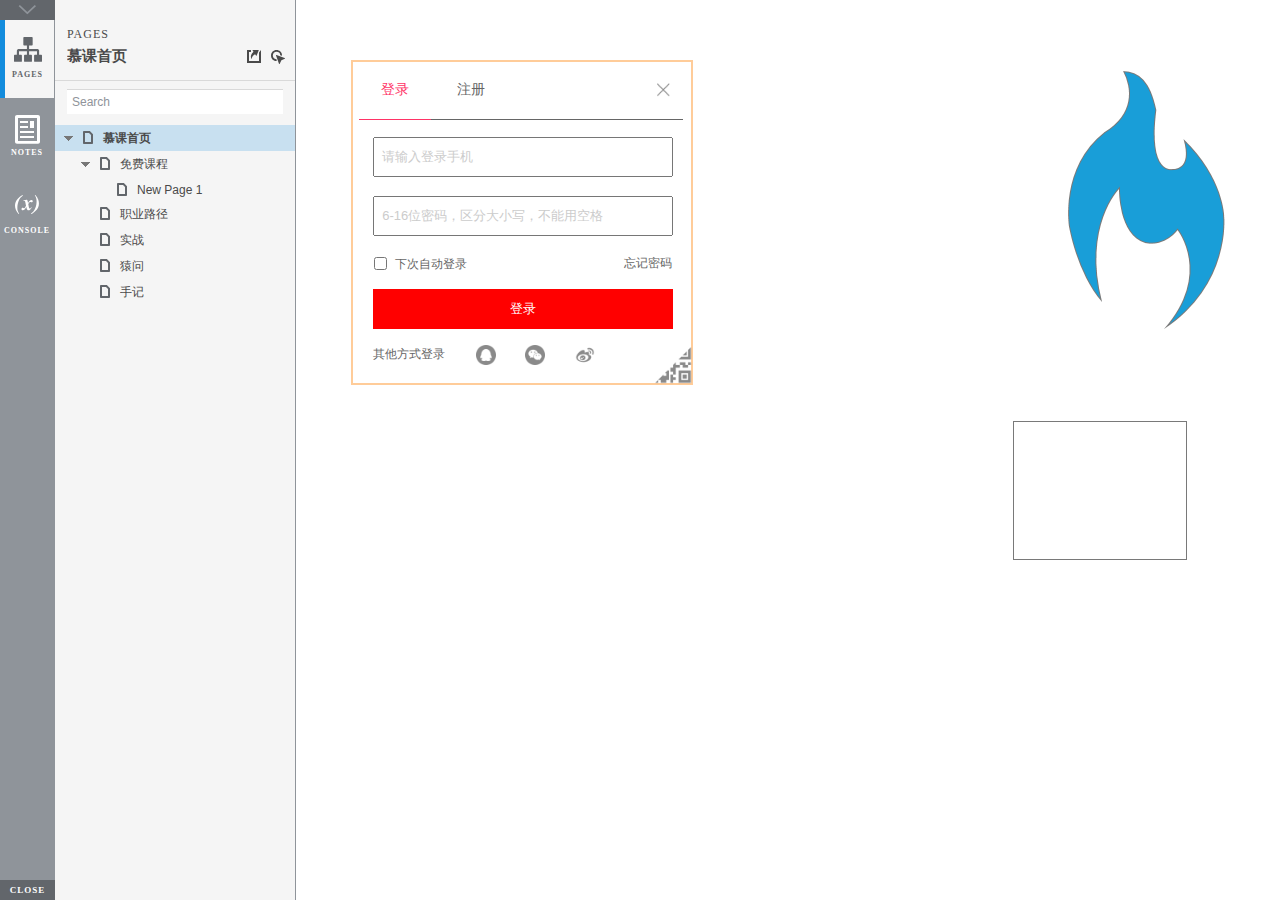
<file: 产品/发布/测试/测试1/index.html>
<!DOCTYPE html>
<html xmlns="http://www.w3.org/1999/xhtml" xml:lang="en" lang="en">
<head>
    <title>Untitled Document</title>
    <meta http-equiv="X-UA-Compatible" content="IE=edge"/>
    <meta http-equiv="content-type" content="text/html; charset=utf-8" />
    <meta name="viewport" content="width=device-width, initial-scale=1.0" />
    <meta name="apple-mobile-web-app-capable" content="yes" />
    <link type="text/css" href="resources/css/reset.css" rel="Stylesheet" />
    <link type="text/css" href="resources/css/default.css" rel="Stylesheet" />
    <!--<link href='https://fonts.googleapis.com/css?family=Nunito:300' rel='stylesheet' type='text/css'>-->

    <script type="text/javascript">
        if (location.href.toString().indexOf('file://localhost/') == 0) {
            location.href = location.href.toString().replace('file://localhost/', 'file:///');
        }
    </script>

    <!-- 8.0.0.3366 -->
<script src="resources/scripts/jquery-1.7.1.min.js"></script>
<script src="resources/scripts/startPre.js"></script>
<script src="data/document.js"></script>

    <style type="text/css">

#outerContainer {
	width:1000px;
	height:1500px;
}

.vsplitbar {
    width: 3px;
    /*background: #B9B9B9;*/
    border-right: 1px solid #8f949a;
}

.vsplitbar:hover, .vsplitbar.active {
    background: #8f949a;
}

#rightPanel {
    background-color: White;
}

/*#leftPanel {
    min-width: 120px;
}*/

.splitterMask {
   position:absolute;
   top: 0;
   left: 0;
   width: 100%;
   height: 100%;
   overflow: hidden;
   background-image: url(resources/images/transparent.gif);
   z-index: 20000;
}

    </style>
    <script type="text/javascript" language="JavaScript"><!--
        var SITEMAP_COLLAPSE_VAR_NAME = 'c';
        var PLUGIN_VAR_NAME = 'g';
        var FOOTNOTES_VAR_NAME = 'fn';
        var ADAPTIVE_VIEW_VAR_NAME = 'view';
        var lastLeftPanelWidth = 295;
        var toolBarOnly = true;

        // isolate scope
        (function() {
            setUpController();
            
            var configuration = $axure.document.configuration;
            var _settings = {};
            _settings.projectId = configuration.prototypeId;
            _settings.isAxshare = configuration.isAxshare;
            _settings.loadFeedbackPlugin = configuration.loadFeedbackPlugin;
            var cHash = getHashStringVar(SITEMAP_COLLAPSE_VAR_NAME);
            _settings.startCollapsed = cHash == "1";
            if(cHash == "2") closePlayer();
            var gHash = getHashStringVar(PLUGIN_VAR_NAME);
            if(gHash == "") gHash = 1;
            _settings.startPluginGid = gHash;

            $axure.player.settings = _settings;

            $(window).bind('load', function() {
                if(CHROME_5_LOCAL && !$('body').attr('pluginDetected')) {
                    window.location = 'resources/chrome/chrome.html';
                }
            });

            $(document).ready(function() {
                $axure.page.bind('load.start', mainFrame_onload);
                $axure.messageCenter.addMessageListener(messageCenter_message);

                $(document).on('pluginShown', function (event, data) {
                    setVarInCurrentUrlHash('g', data ? data : '');
                });

                $(document).on('pluginCreated', function(event, data) {
                    if($axure.player.settings.startPluginGid == data) {
                        $axure.player.showPlugin(data);
                    }
                });

                if($axure.player.settings.loadFeedbackPlugin) {
                    if($axure.player.settings.isAxshare) {
                        $axure.utils.loadJS('/Scripts/plugins/feedback/feedback8.js');
                    } else {
                        $axure.utils.loadJS('http://share.axure.com/Scripts/plugins/feedback/feedback8.js');
                    }
                }

                if(navigator.userAgent.indexOf("MSIE") >= 0) $('#outerContainer').width('100%');
                initialize();
                if($axure.player.settings.startCollapsed) $('#outerContainer').splitter({ sizeLeft: 0 });
                else $('#outerContainer').splitter({ sizeLeft: lastLeftPanelWidth });
                $('#leftPanel').width(lastLeftPanelWidth);
                
                $(window).resize(function() { resizeContent(); });

                $('#maximizePanelContainer').hide();

                initializeLogo();

                $(window).resize();
                resizeContent();
                
                $axure.player.collapseToBar();

                if($axure.player.settings.startCollapsed) {
                    collapse();
                    $('#leftPanel').width(0);
                }

                if(MOBILE_DEVICE) {
                    $('#interfaceControlFrameMinimizeContainer').height('45px');
                    $('#interfaceControlFrameMinimizeContainer a').height('45px');
                    $('#interfaceControlFrameHeaderContainer').css('margin-top','45px');
                    $('#interfaceControlFrameCloseContainer a').css('padding','10px 0px');
                    $('#maximizePanelContainer').height('45px');//.css('top','inherit').css('bottom','0px');

                    $('body').removeClass('hashover');

                    if(IOS) {
                        $('#rightPanel').css('overflow', 'auto').css('-webkit-overflow-scrolling', 'touch').css('-ms-overflow-x', 'hidden');

                        window.addEventListener("orientationchange", function() {
                            var viewport = document.querySelector("meta[name=viewport]");
                            //so iOS doesn't zoom when switching back to portrait
                            viewport.setAttribute('content', 'width=device-width, initial-scale=1.0, maximum-scale=1.0');
                            viewport.setAttribute('content', 'width=device-width, initial-scale=1.0');
                            resizeContent();
                        }, false);

                        $axure.page.bind('load.start', function() {
                            resizeContent();
                        });
                    }
                }

            });

            function initialize() {
                var legacyQString = getQueryString("Page");
                if (legacyQString.length > 0) {
                    location.href = location.href.substring(0, location.href.indexOf("?")) + "#p=" + legacyQString;
                    return;
                }

                var mainFrame = document.getElementById("mainFrame");
                //if it's local file on safari, test if we can access mainframe after its loaded
                if(SAFARI && document.location.href.indexOf('file://') >= 0) {
                    $(mainFrame).load(function () {
                        var canAccess;
                        try {
                            var mainFrameWindow = mainFrame.contentWindow || mainFrame.contentDocument;
                            mainFrameWindow['safari_file_CORS'] = 'Y';
                            canAccess = mainFrameWindow['safari_file_CORS'] === 'Y';
                        } catch(err) {
                            canAccess = false;
                        }

                        if(!canAccess) window.location = 'resources/chrome/safari.html';
                    });
                }

                mainFrame.contentWindow.location.href = getInitialUrl();
            }

            function initializeLogo() {
                if($axure.document.configuration.logoImagePath) {
                    var image = new Image();
                    image.onload = function() {
                        $('#logoImage').css('max-width', this.width + 'px');
                        $axure.player.resizeContent();
                    };
                    image.src = $axure.document.configuration.logoImagePath;
                
                    $('#interfaceControlFrameLogoImageContainer').html('<img id="logoImage" src="" />');
                    $('#logoImage').attr('src', $axure.document.configuration.logoImagePath).load(function() { resizeContent(); });
                } else $('#interfaceControlFrameLogoImageContainer').hide();

                if ($axure.document.configuration.logoImageCaption) {
                    $('#interfaceControlFrameLogoCaptionContainer').html($axure.document.configuration.logoImageCaption);
                } else $('#interfaceControlFrameLogoCaptionContainer').hide();

                if(!$('#interfaceControlFrameLogoImageContainer').is(':visible') && !$('#interfaceControlFrameLogoCaptionContainer').is(':visible')) {
                    $('#interfaceControlFrameLogoContainer').hide();
                }
            }

            var resizeContent = $axure.player.resizeContent = function() {
                var newHeight = $(window).height();
                var newWidth = $(window).width();

                var controlContainerHeight = newHeight;// - 30;
                if($('#interfaceControlFrameLogoContainer').is(':visible')) controlContainerHeight -= $('#interfaceControlFrameLogoContainer').outerHeight();// + 16;

                $('#outerContainer').height(newHeight).width(newWidth);
                $('.vsplitbar').height(newHeight);
                $('#leftPanel').height(newHeight);
                $('#interfaceControlFrame').height(newHeight);
                $('#interfaceControlFrameContainer').height(newHeight);
                $('#interfaceControlFrameHostContainer').height(controlContainerHeight);

                $('#rightPanel').height(newHeight);
                $('#mainFrame').height(newHeight);

                if($('#leftPanel').is(':visible')) $('#rightPanel').width($(window).width() - $('#leftPanel').width() - 1);// $('.vsplitbar').width());
                else $('#rightPanel').width($(window).width());

                $(document).trigger('ContainerHeightChange',[controlContainerHeight]);

                if(MOBILE_DEVICE) {
                    if(!(getHashStringVar(ADAPTIVE_VIEW_VAR_NAME).length > 0)) $axure.messageCenter.postMessage('setAdaptiveViewForSize', {'width':newWidth, 'height':$('#rightPanel').height()});
                }
            }

            var collapseToBar = $axure.player.collapseToBar = function() {
                lastLeftPanelWidth = $('#leftPanel').width();
                $('#leftPanel').width('55px');
                $('.vsplitbar').hide();
                $('#rightPanel').width($(window).width() - $('#leftPanel').width());
                $(window).resize();
                $('#outerContainer').trigger('resize');
                toolBarOnly = true;
            }

            var expandFromBar = $axure.player.expandFromBar = function() {
                if($('.vsplitbar').is(':visible')) return;

                $('#leftPanel').width(lastLeftPanelWidth);
                $('.vsplitbar').show();
                $('#rightPanel').width($(window).width() - $('#leftPanel').width() - 1);// $('.vsplitbar').width());
                $(window).resize();
                $('#outerContainer').trigger('resize');
                toolBarOnly = false;
            }

        })();

        function messageCenter_message(message, data) {
            if(message == 'expandFrame') expand();
            else if(message == 'getCollapseFrameOnLoad' && $axure.player.settings.startCollapsed && !MOBILE_DEVICE) $axure.messageCenter.postMessage('collapseFrameOnLoad');
        }

        
        function getInitialUrl() {
            var pageName = getHashStringVar("p");
            if(pageName.length > 0) return pageName + ".html";
            else {
                var url = getFirstPageUrl($axure.document.sitemap.rootNodes);
                return (url ? url : "about:blank");
            }
        }

        function getFirstPageUrl(nodes) {
            for (var i = 0; i < nodes.length; i++) {
                var node = nodes[i];
                if (node.url) return node.url;
                else {
                    var hasChildren = (node.children && node.children.length > 0);
                    if (hasChildren) {
                        var url = getFirstPageUrl(node.children);
                        if (url) return url;
                    }
                }
            }
            return null;
        }

        function closePlayer() {
            if($axure.page.location) window.location.href = $axure.page.location;
            else {
                var pageFile = getInitialUrl();
                var currentLocation = window.location.toString();
                window.location.href = currentLocation.substr(0, currentLocation.lastIndexOf("/") + 1) + pageFile;
            }
        }

        function replaceHash(newHash) {
            var currentLocWithoutHash = window.location.toString().split('#')[0];

            //We use replace so that every hash change doesn't get appended to the history stack.
            //We use replaceState in browsers that support it, else replace the location
            if(typeof window.history.replaceState != 'undefined') {
                try {
                    //Chrome 45 (Version 45.0.2454.85 m) started throwing an error here when generated locally (this only happens with sitemap open) which broke all interactions.
                    //try catch breaks the url adjusting nicely when the sitemap is open, but all interactions and forward and back buttons work.
                    //Uncaught SecurityError: Failed to execute 'replaceState' on 'History': A history state object with URL 'file:///C:/Users/Ian/Documents/Axure/HTML/Untitled/start.html#p=home' cannot be created in a document with origin 'null'.
                    window.history.replaceState(null, null, currentLocWithoutHash + newHash);
                } catch(ex) {}
            } else {
                window.location.replace(currentLocWithoutHash + newHash);
            }
        }

        function collapse() {
            setVarInCurrentUrlHash('c', 1);
            if(!toolBarOnly) lastLeftPanelWidth = $('#leftPanel').width();

            $('#maximizePanelContainer').show();
            $('#leftPanel').hide();
            $('.vsplitbar').hide();
            $('#rightPanel').width($(window).width());
            $(window).resize();
            $('#outerContainer').trigger('resize');

            $(document).trigger('sidebarCollapse');

            if(MOBILE_DEVICE) {
                $('#maximizePanelContainer').animate({
                    top:$('#rightPanel').height() - $('#maximizePanelContainer').height()
                }, 300, 'swing', function() {
                    $('#maximizePanelContainer').css('top', 'inherit').css('bottom', '0px');
                });
            }
        }

        function expand() {
            if(MOBILE_DEVICE) {
                $('#maximizePanelContainer').css('top', '0px').css('bottom', 'inherit');
            }

            deleteVarFromCurrentUrlHash('c');
            $('#maximizePanelContainer').hide();
            $('#leftPanel').width(lastLeftPanelWidth);
            $('#leftPanel').show();
            if(!toolBarOnly) {
                $('.vsplitbar').show();
                $('#rightPanel').width($(window).width() - $('#leftPanel').width() - 1);
            } else {
                $axure.player.collapseToBar();
            }
            $(window).resize();
            $('#outerContainer').trigger('resize');

            $(document).trigger('sidebarExpanded');
        }


        function mainFrame_onload() {
            if($axure.page.pageName) document.title = $axure.page.pageName;
        }

        function getQueryString(query) {
            var qstring = self.location.href.split("?");
            if(qstring.length < 2) return "";
            return GetParameter(qstring, query);
        }
        
        function GetParameter(qstring, query) {
            var prms = qstring[1].split("&");
            var frmelements = new Array();
            var currprmeter, querystr = "";

            for(var i = 0; i < prms.length; i++) {
                currprmeter = prms[i].split("=");
                frmelements[i] = new Array();
                frmelements[i][0] = currprmeter[0];
                frmelements[i][1] = currprmeter[1];
            }

            for(j = 0; j < frmelements.length; j++) {
                if(frmelements[j][0].toLowerCase() == query.toLowerCase()) {
                    querystr = frmelements[j][1];
                    break;
                }
            }
            return querystr;
        }
        
        function getHashStringVar(query) {
            var qstring = self.location.href.split("#");
            if(qstring.length < 2) return "";
            return GetParameter(qstring, query);
        }

        function setHashStringVar(currentHash, varName, varVal) {
            var varWithEqual = varName + '=';
            var poundVarWithEqual = varVal === '' ? '' :  '#' + varName + '=' + varVal;
            var ampVarWithEqual = varVal === '' ? '' :  '&' + varName + '=' + varVal;
            var hashToSet = '';

            var pageIndex = currentHash.indexOf('#' + varWithEqual);
            if(pageIndex == -1) pageIndex = currentHash.indexOf('&' + varWithEqual);
            if(pageIndex != -1) {
                var newHash = currentHash.substring(0, pageIndex);

                newHash = newHash == '' ? poundVarWithEqual : newHash + ampVarWithEqual;

                var ampIndex = currentHash.indexOf('&', pageIndex + 1);
                if(ampIndex != -1) {
                    newHash = newHash == '' ? '#' + currentHash.substring(ampIndex + 1) : newHash + currentHash.substring(ampIndex);
                }
                hashToSet = newHash;
            } else if(currentHash.indexOf('#') != -1) {
                hashToSet = currentHash + ampVarWithEqual;
            } else {
                hashToSet = poundVarWithEqual;
            }

            if(hashToSet != '' || varVal == '') {
                return hashToSet;
            }

            return null;
        }

        function setVarInCurrentUrlHash(varName, varVal) {
            var newHash = setHashStringVar(window.location.hash, varName, varVal);

            if(newHash != null) {
                replaceHash(newHash);
            }
        }

        function deleteHashStringVar(currentHash, varName) {
            var varWithEqual = varName + '=';

            var pageIndex = currentHash.indexOf('#' + varWithEqual);
            if(pageIndex == -1) pageIndex = currentHash.indexOf('&' + varWithEqual);
            if(pageIndex != -1) {
                var newHash = currentHash.substring(0, pageIndex);

                var ampIndex = currentHash.indexOf('&', pageIndex + 1);

                //IF begin of string....if none blank, ELSE # instead of & and rest
                //IF in string....prefix + if none blank, ELSE &-rest
                if(newHash == '') { //beginning of string
                    newHash = ampIndex != -1 ? '#' + currentHash.substring(ampIndex + 1) : '';
                } else { //somewhere in the middle
                    newHash = newHash + (ampIndex != -1 ? currentHash.substring(ampIndex) : '');
                }

                return newHash;
            }

            return null;
        }

        function deleteVarFromCurrentUrlHash(varName) {
            var newHash = deleteHashStringVar(window.location.hash, varName);

            if(newHash != null) {
                replaceHash(newHash);
            }
        }
    --></script>
    
    <link type="text/css" rel="Stylesheet" href="plugins/sitemap/styles/sitemap.css" />
    <link type="text/css" rel="Stylesheet" href="plugins/page_notes/styles/page_notes.css" />
    <link type="text/css" rel="Stylesheet" href="plugins/debug/styles/debug.css" />
    <script src="resources/scripts/startPost.js"></script>


    <!--<link type="text/css" rel="Stylesheet" href="plugins/recordplay/styles/recordplay.css" />
    <script type="text/javascript" src="plugins/recordplay/recordplay.js"></script>-->
    

</head>
<body scroll="no" class="hashover">
    <div id="outerContainer">

        <div id="leftPanel">
            <div id="interfaceControlFrame">
                <div id="interfaceControlFrameMinimizeContainer">
                    <a title="Collapse" id="interfaceControlFrameMinimizeButton" onclick="collapse();">&nbsp;</a>
                </div>
                <div id="interfaceControlFrameHeaderContainer">
                    <ul id="interfaceControlFrameHeader"></ul>
                </div>
                <div id="interfaceControlFrameContainer">
                    <div id="interfaceControlFrameLogoContainer">
                        <div id="interfaceControlFrameLogoImageContainer"></div>
                        <div id="interfaceControlFrameLogoCaptionContainer"></div>
                    </div>
                    <div id="interfaceControlFrameHostContainer">
                    </div>
                </div>
                <div id="interfaceControlFrameCloseContainer">
                    <a title="Close" id="interfaceControlFrameCloseButton" onclick="closePlayer();">CLOSE</a>
                </div>
            </div>
        </div>
        <div id="rightPanel">
            <iframe id="mainFrame" name="mainFrame" width="100%" height="100%" src="" frameborder="0" style="display: block;" webkitallowfullscreen mozallowfullscreen allowfullscreen></iframe>
        </div>

    </div>

    <div id="maximizePanelContainer">
        <iframe id="expandFrame" src="resources/expand.html" width="100%" height="100%" scrolling="no" allowtransparency="true" frameborder="0"></iframe>
    </div>

</body>
</html>
</file>
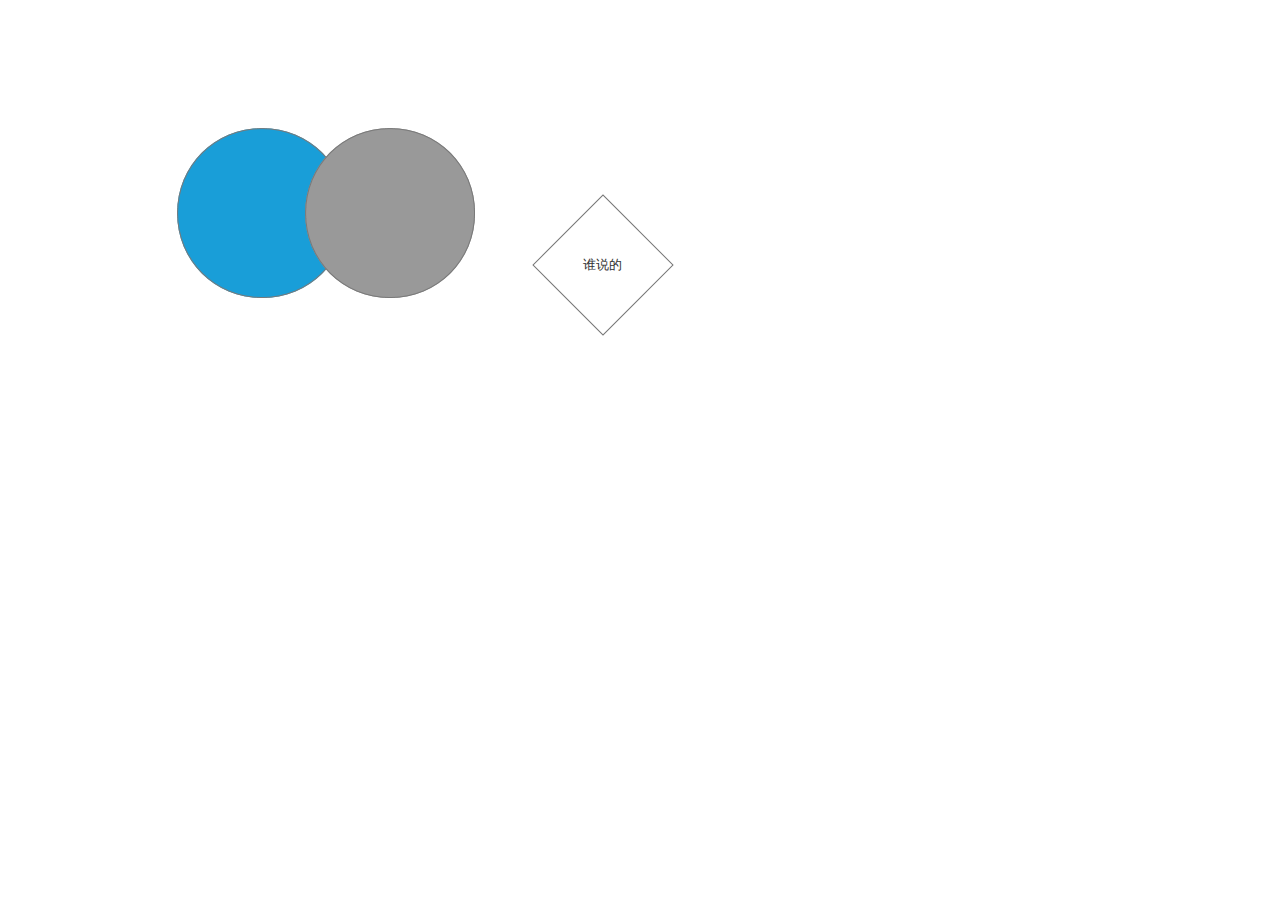
<file: 产品/发布/测试/测试1/免费课程.html>
﻿<!DOCTYPE html>
<html>
  <head>
    <title>免费课程</title>
    <meta http-equiv="X-UA-Compatible" content="IE=edge"/>
    <meta http-equiv="content-type" content="text/html; charset=utf-8"/>
    <meta name="apple-mobile-web-app-capable" content="yes"/>
    <link href="resources/css/jquery-ui-themes.css" type="text/css" rel="stylesheet"/>
    <link href="resources/css/axure_rp_page.css" type="text/css" rel="stylesheet"/>
    <link href="data/styles.css" type="text/css" rel="stylesheet"/>
    <link href="files/免费课程/styles.css" type="text/css" rel="stylesheet"/>
    <script src="resources/scripts/jquery-1.7.1.min.js"></script>
    <script src="resources/scripts/jquery-ui-1.8.10.custom.min.js"></script>
    <script src="resources/scripts/prototypePre.js"></script>
    <script src="data/document.js"></script>
    <script src="resources/scripts/prototypePost.js"></script>
    <script src="files/免费课程/data.js"></script>
    <script type="text/javascript">
      $axure.utils.getTransparentGifPath = function() { return 'resources/images/transparent.gif'; };
      $axure.utils.getOtherPath = function() { return 'resources/Other.html'; };
      $axure.utils.getReloadPath = function() { return 'resources/reload.html'; };
    </script>
  </head>
  <body>
    <div id="base" class="">

      <!-- Unnamed (椭圆形) -->
      <div id="u18" class="ax_default ellipse">
        <img id="u18_img" class="img " src="images/免费课程/u18.png"/>
      </div>

      <!-- Unnamed (椭圆形) -->
      <div id="u19" class="ax_default ellipse">
        <img id="u19_img" class="img " src="images/免费课程/u19.png"/>
      </div>

      <!-- Unnamed (形状) -->
      <div id="u20" class="ax_default box_1">
        <img id="u20_img" class="img " src="images/免费课程/u20.png"/>
        <div id="u20_text" class="text ">
          <p><span>谁说的</span></p>
        </div>
      </div>
    </div>
  </body>
</html>
</file>
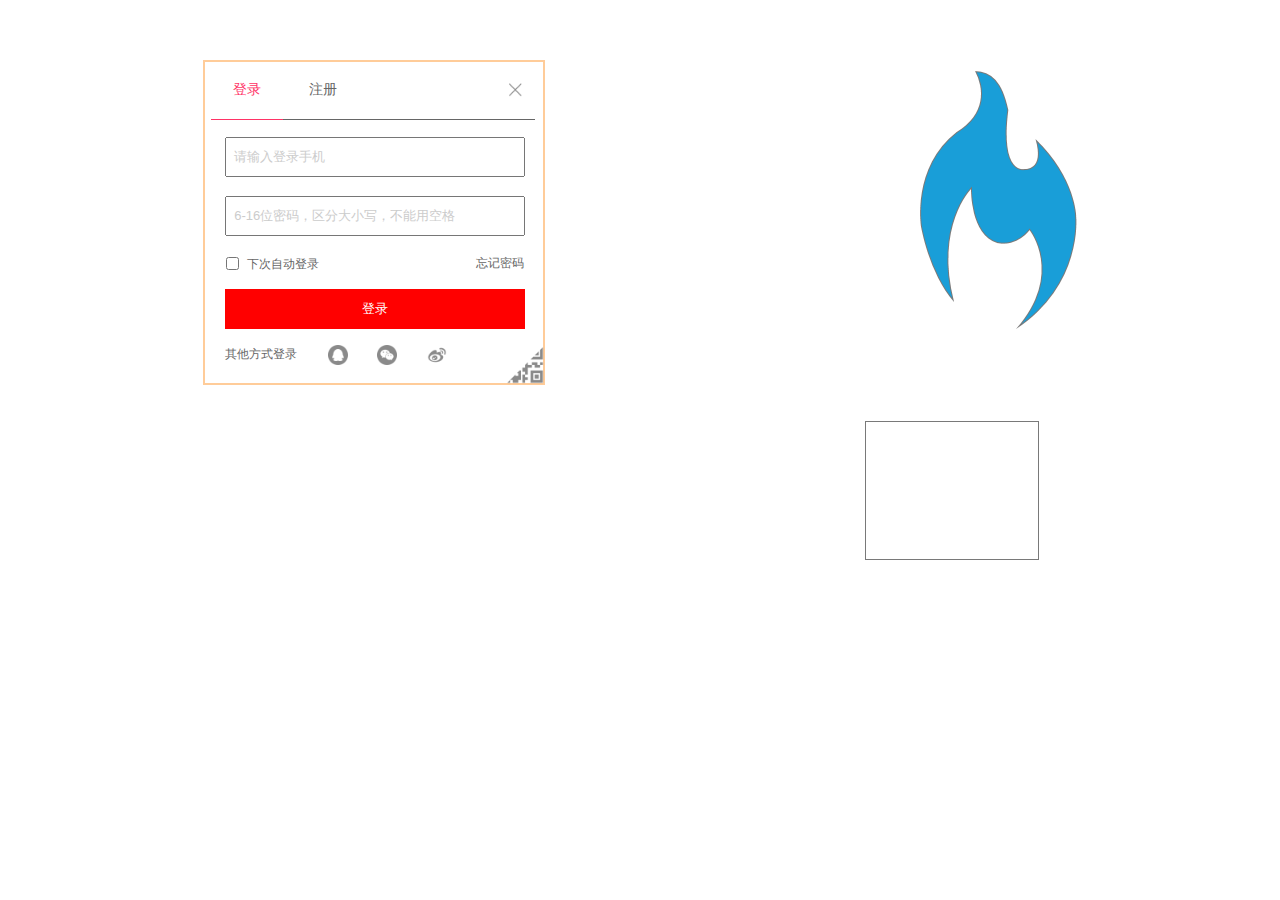
<file: 产品/发布/测试/测试1/慕课首页.html>
﻿<!DOCTYPE html>
<html>
  <head>
    <title>慕课首页</title>
    <meta http-equiv="X-UA-Compatible" content="IE=edge"/>
    <meta http-equiv="content-type" content="text/html; charset=utf-8"/>
    <meta name="apple-mobile-web-app-capable" content="yes"/>
    <link href="resources/css/jquery-ui-themes.css" type="text/css" rel="stylesheet"/>
    <link href="resources/css/axure_rp_page.css" type="text/css" rel="stylesheet"/>
    <link href="data/styles.css" type="text/css" rel="stylesheet"/>
    <link href="files/慕课首页/styles.css" type="text/css" rel="stylesheet"/>
    <script src="resources/scripts/jquery-1.7.1.min.js"></script>
    <script src="resources/scripts/jquery-ui-1.8.10.custom.min.js"></script>
    <script src="resources/scripts/prototypePre.js"></script>
    <script src="data/document.js"></script>
    <script src="resources/scripts/prototypePost.js"></script>
    <script src="files/慕课首页/data.js"></script>
    <script type="text/javascript">
      $axure.utils.getTransparentGifPath = function() { return 'resources/images/transparent.gif'; };
      $axure.utils.getOtherPath = function() { return 'resources/Other.html'; };
      $axure.utils.getReloadPath = function() { return 'resources/reload.html'; };
    </script>
  </head>
  <body>
    <div id="base" class="">

      <!-- Unnamed (矩形) -->
      <div id="u0" class="ax_default box_1">
        <div id="u0_div" class=""></div>
      </div>

      <!-- Unnamed (矩形) -->
      <div id="u1" class="ax_default label">
        <div id="u1_div" class=""></div>
        <div id="u1_text" class="text ">
          <p><span>登录</span></p>
        </div>
      </div>

      <!-- Unnamed (矩形) -->
      <div id="u2" class="ax_default label">
        <div id="u2_div" class=""></div>
        <div id="u2_text" class="text ">
          <p><span>注册</span></p>
        </div>
      </div>

      <!-- Unnamed (水平线) -->
      <div id="u3" class="ax_default line">
        <img id="u3_img" class="img " src="images/慕课首页/u3.png"/>
      </div>

      <!-- Unnamed (水平线) -->
      <div id="u4" class="ax_default line">
        <img id="u4_img" class="img " src="images/慕课首页/u4.png"/>
      </div>

      <!-- Unnamed (矩形) -->
      <div id="u5" class="ax_default primary_button">
        <div id="u5_div" class=""></div>
        <div id="u5_text" class="text ">
          <p><span>登录</span></p>
        </div>
      </div>

      <!-- Unnamed (矩形) -->
      <div id="u6" class="ax_default label">
        <div id="u6_div" class=""></div>
        <div id="u6_text" class="text ">
          <p><span>忘记密码</span></p>
        </div>
      </div>

      <!-- Unnamed (矩形) -->
      <div id="u7" class="ax_default label">
        <div id="u7_div" class=""></div>
        <div id="u7_text" class="text ">
          <p><span>其他方式登录</span></p>
        </div>
      </div>

      <!-- Unnamed (文本框) -->
      <div id="u8" class="ax_default text_field">
        <input id="u8_input" type="text" value=""/>
      </div>

      <!-- Unnamed (文本框) -->
      <div id="u9" class="ax_default text_field">
        <input id="u9_input" type="password" value=""/>
      </div>

      <!-- Unnamed (复选框) -->
      <div id="u10" class="ax_default checkbox">
        <label for="u10_input" style="position: absolute; left: 0px;">
          <div id="u10_text" class="text ">
            <p><span>&nbsp; 下次自动登录</span></p>
          </div>
        </label>
        <input id="u10_input" type="checkbox" value="checkbox"/>
      </div>

      <!-- Unnamed (图片) -->
      <div id="u11" class="ax_default _图片">
        <img id="u11_img" class="img " src="images/慕课首页/u11.png"/>
      </div>

      <!-- Unnamed (图片) -->
      <div id="u12" class="ax_default _图片">
        <img id="u12_img" class="img " src="images/慕课首页/u12.png"/>
      </div>

      <!-- Unnamed (图片) -->
      <div id="u13" class="ax_default _图片" title="微信登录">
        <img id="u13_img" class="img " src="images/慕课首页/u13.png"/>
      </div>

      <!-- Unnamed (图片) -->
      <div id="u14" class="ax_default _图片" title="QQ登录">
        <img id="u14_img" class="img " src="images/慕课首页/u14.png"/>
      </div>

      <!-- Unnamed (图片) -->
      <div id="u15" class="ax_default _图片" title="新浪登录">
        <img id="u15_img" class="img " src="images/慕课首页/u15.png"/>
      </div>

      <!-- Unnamed (矩形) -->
      <div id="u16" class="ax_default box_1">
        <div id="u16_div" class=""></div>
      </div>

      <!-- Unnamed (形状) -->
      <div id="u17" class="ax_default _形状">
        <img id="u17_img" class="img " src="images/慕课首页/u17.png"/>
      </div>
    </div>
  </body>
</html>
</file>
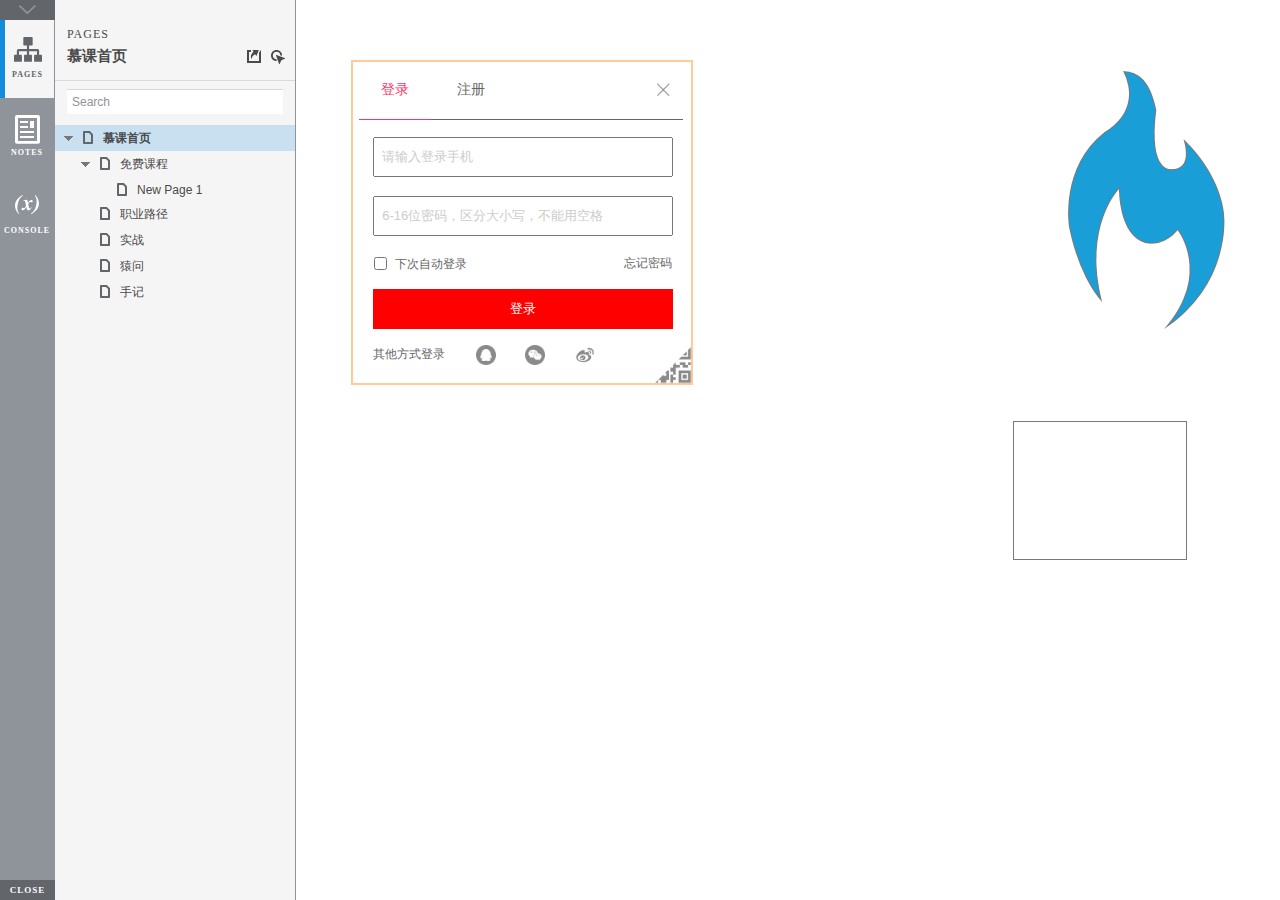
<file: 产品/发布/测试/测试1/resources/reload.html>
﻿<html>
	<head>
		<title></title>
	</head>
	<body>
	
	<script language="javascript">
	function getUrl() {
      var query = window.location.hash.substring(1);
      var vars = query.split("&&&");
      for (var i=0;i<vars.length;i++) {
        var url = vars[i];
        return decodeURI(url).replace("html%23","html#");
      } 
    }

    var rel = '../';
    var url = getUrl();
    if (url.indexOf(":") > 0 && url.indexOf(":") < 10) rel = '';
	self.location.href = rel + url;
	</script>
	
	</body>
</html>
</file>
<file: 产品/发布/测试/测试1/resources/css/default.css>
﻿body {
  font-family : Arial, Helvetica, Sans-Serif;
  background-color: #8f949a;
  overflow:hidden;
}
a {
  cursor: pointer;
}

input[type="radio"], input[type="checkbox"] {
    margin: 0px 9px 0px 0px;
    vertical-align: bottom;
}

input {
    -webkit-box-sizing: border-box;
    -moz-box-sizing: border-box;
    box-sizing: border-box;
}

#maximizePanelContainer {
  font-size: 4px;
  position:absolute;
  left: 0px;
  top: 0px;
  width: 55px;
  height: 20px;
  overflow: visible;
  z-index: 1000;
}
#maximizePanelOver {
    position: absolute;
    left: 0px;
    top: 0px;
    width: 55px;
    height: 20px;
}
.maximizePanel {
    position: absolute;
    left: 0px;
    top: 0px;
    width: 55px;
    height: 20px;
    background: #a2a2a2 url('../images/expand.png') no-repeat center center;
    background: url('../images/expand.svg') no-repeat center center, linear-gradient(rgba(200,200,200,.5),rgba(200,200,200,.5));
    cursor: pointer;
}

#interfaceControlFrameMinimizeContainer {
  position:absolute;
    top: 0px;
    left: 0px;
  font-size: 2px; /*for IE*/
  text-align: right;
  z-index: 100;
    height: 20px;
    width: 55px;
    background-color: #62666b;
}
#interfaceControlFrameMinimizeContainer a {
    display: inline-block;
    width: 55px;
    height: 20px;
    font-size: 2px;
    background: url('../images/close.png') no-repeat center center;
    background: url('../images/close.svg') no-repeat center center, linear-gradient(transparent,transparent);
    text-decoration: none;
}

.hashover #interfaceControlFrameMinimizeContainer a:hover {
    background: url('../images/close_hover.png') no-repeat center center;
    background: url('../images/close_hover.svg') no-repeat center center, linear-gradient(transparent,transparent);
}

#interfaceControlFrame {
    margin: 0px 0px 0px 55px;
}

#interfaceControlFrameCloseContainer {
    /*display: none;*/
    position:absolute;
    bottom: 0px;
    left: 0px;
    font-size: 9px;
    font-family: 'Trebuchet MS';
    font-weight: bold;
    letter-spacing: 1px;
    z-index: 100;
    width: 55px;
    background-color: #62666b;
    text-align: center;  
}
#interfaceControlFrameCloseContainer a {
    display: inline-block;
    width: 55px;
    color: #ffffff;
    padding: 5px 0px;
}

#interfaceControlFrameHeader li a {
    display: block;
    width: 54px;
    height: 78px;
    text-align: center;
    padding-top: 50px;
    outline: none;
    margin-right: 1px;
    text-decoration: none;
    color: #ffffff;
    white-space: nowrap;
    background-color: transparent;
    background-repeat: no-repeat;
    background-position: 50% 17px;
    box-sizing: border-box;
    -moz-box-sizing: border-box;
    -webkit-box-sizing: border-box;
    border-left: 4px solid transparent;
    border-right: 4px solid transparent;
}

.hashover #interfaceControlFrameHeader li a:hover {
    background-color: transparent;
    background-repeat: no-repeat;
    background-position: 50% 17px;
    color: #c2c2c2;
}

#interfaceControlFrameHeader li a.selected, #interfaceControlFrameHeader li a.selected:hover {
    background-color: #f5f5f5;
    background-repeat: no-repeat;
    background-position: 50% 17px;
    color: #62666b;
    border-left: 5px solid #138CDD;
}

#interfaceControlFrameHeaderContainer {
    float: left;
    overflow: visible;
    width: 55px;
    margin-left: -55px;
    margin-top: 20px;
}

#interfaceControlFrameHeader {
    position: relative;
    list-style: none;
    font-size: 8px;
    z-index: 50;
    font-family: 'Trebuchet MS';
    font-weight: bold;
    letter-spacing: 1px;
}

#interfaceControlFrameContainer {
    float: right;
    background-color: #f5f5f5;
    overflow: hidden;
    width: 100%;
}

#interfaceControlFrameLogoContainer {
  background-color: White;
  padding: 20px 10px 10px 10px;
  overflow: hidden;
}

#interfaceControlFrameLogoImageContainer {
  text-align: center;
}

#interfaceControlFrameLogoCaptionContainer {
  text-align: center;
  margin: 5px 10px 0px 10px;
  font-size: 12px;
  color: #4a4a4a;
}

#logoImage {
    width: 100%;
}

.emptyStateContainer {
    text-align: center;
    padding: 0px 10px;
    margin-top: 32px
}

.emptyStateTitle {
    margin: 0px 0px 9px 0px;
    font-weight: bold;
}

.emptyStateContent {
    line-height: 16px;
}

.dottedDivider {
    height: 2px;
    margin: 15px 0px 15px 0px;
    background: url('../images/divider.png') no-repeat center center;
    background: url('../images/divider.svg') no-repeat center center, linear-gradient(transparent,transparent);
}

.nondottedDivider {
    height: 2px;
    margin: 9px 0px 9px 0px;
}
</file>
<file: 产品/发布/测试/测试1/plugins/sitemap/styles/sitemap.css>
﻿
#sitemapHost {
    font-size: 12px;
    color:#4a4a4a;
    height: 100%;
}

#sitemapHostBtn a {
    background: url('images/sitemap_on.png');
    background: url('images/sitemap_on.svg'),linear-gradient(transparent, transparent);
}

.hashover #sitemapHostBtn a:hover {
    background: url('images/sitemap_hover.png');
    background: url('images/sitemap_hover.svg'),linear-gradient(transparent, transparent);
}

#sitemapHostBtn a.selected, #sitemapHostBtn a.selected:hover {
    background: url('images/sitemap_off.png');
    background: url('images/sitemap_off.svg'),linear-gradient(transparent, transparent);
}

#sitemapHost .pageButtonHeader {
    top: -27px;
}

#sitemapTreeContainer {
    overflow: auto;
    width: 100%;
    height: 100%;
    -webkit-overflow-scrolling: touch;
}

.sitemapTree {
    margin: 0px 0px 10px 0px;
    overflow:visible;
}

.sitemapTree ul {
    list-style-type: none;
    margin: 0px 0px 0px 0px;
    padding-left: 0px;
}

.sitemapPlusMinusLink 
{
}

.sitemapMinus 
{
	vertical-align:middle;
    background: url('images/minus.gif');
    background-repeat: no-repeat;
	margin-right: 3px;	
	margin-bottom: 1px;
    height:9px;
    width:9px;
    display:inline-block;
}

.sitemapPlus 
{
	vertical-align:middle;
    background: url('images/plus.gif');
    background-repeat: no-repeat;
	margin-right: 3px;	
	margin-bottom: 1px;
	height:9px;
    width:9px;
    display:inline-block;
}

.sitemapPageLink 
{
    margin-left: 0px;
}

.sitemapPageIcon 
{
	margin: 0px 0px -3px 4px;
    width: 16px;
    height: 16px;
    display: inline-block;
    background: url('images/page.png') no-repeat center center;
    background: url('images/page.svg') no-repeat center center, linear-gradient(transparent,transparent);
}

.sitemapFlowIcon
{
    background: url('images/flow.png') no-repeat center center;
    background: url('images/flow.svg') no-repeat center center, linear-gradient(transparent,transparent);
}

.sitemapFolderIcon
{
    background: url('images/folder_closed.png') no-repeat center center;
    background: url('images/folder_closed.svg') no-repeat center center, linear-gradient(transparent,transparent);
}

.sitemapFolderOpenIcon
{
    background: url('images/folder_open.png') no-repeat center center;
    background: url('images/folder_open.svg') no-repeat center center, linear-gradient(transparent,transparent);
}

.sitemapPageName 
{
    margin-left: 7px;
}

.sitemapNode 
{
    /*margin:4px 0px 4px 0px;*/
    white-space:nowrap;
}

.sitemapPageLinkContainer {
    /*display: inline-block;*/
    margin-left: 0px;
    padding: 4px 0px 4px 0px;
}
/*
.sitemapNode div
{
	padding-top: 1px; 
	padding-bottom: 3px;
    padding-left: 20px;
	height: 14px;
}
*/

.sitemapExpandableNode 
{
	margin-left: 0px;
}

.sitemapHighlight 
{
    /*display: inline-block;*/
	background-color : #C8E0F0;
    font-weight: bold;
}

.sitemapGreyedName
{
	color: #AAA;
}


.pluginNameHeader
{
    font-family: 'Trebuchet MS';
	font-size: 12px;
    letter-spacing: 1px;
	/*font-weight: bold;*/
	white-space: nowrap;
    margin-bottom: 5px;
}

.pageNameHeader
{
    font-family: 'Trebuchet MS';
    /*display: inline-block;*/
    /*float: left;*/
	font-size: 15px;
	font-weight: bold;
	/*height: 23px;*/
    padding-right: 77px;
	white-space: nowrap;
    overflow: hidden;
    text-overflow: ellipsis;
}

.pageButtonHeader
{
    float: right;
    position: relative;
    /*width: 72px;*/
	height: 24px;
    top: -22px;
    margin-bottom: -24px;
}

.sitemapHeader
{
    padding-top: 27px;
    border-bottom: 1px solid #d9d9d9;
    min-width: 110px;
}

.sitemapToolbar {
    margin: 0px 5px 14px 12px;
}

.sitemapToolbarButton
{
    float: left;
    width: 22px;
    height: 22px;
    border: 1px solid transparent;
}

#linksButton {
    background: url('images/share.png') no-repeat center center;
    background: url('images/share.svg') no-repeat center center, linear-gradient(transparent,transparent);
}

#linksButton:hover {
    background: url('images/share_hover.png') no-repeat center center;
    background: url('images/share_hover.svg') no-repeat center center, linear-gradient(transparent,transparent);
}

#linksButton.sitemapToolbarButtonSelected, .hashover #linksButton.sitemapToolbarButtonSelected:hover {
    background: url('images/share_on.png') no-repeat center center;
    background: url('images/share_on.svg') no-repeat center center, linear-gradient(transparent,transparent);
}

#adaptiveButton {
    background: url('images/views.png') no-repeat center center;
    background: url('images/views.svg') no-repeat center center, linear-gradient(transparent,transparent);
}

#adaptiveButton:hover {
    background: url('images/views_hover.png') no-repeat center center;
    background: url('images/views_hover.svg') no-repeat center center, linear-gradient(transparent,transparent);
}

#adaptiveButton.sitemapToolbarButtonSelected, #adaptiveButton.sitemapToolbarButtonSelected:hover {
    background: url('images/views_on.png') no-repeat center center;
    background: url('images/views_on.svg') no-repeat center center, linear-gradient(transparent,transparent);
}

#highlightInteractiveButton {
    background: url('images/hotspots.png') no-repeat center center;
    background: url('images/hotspots.svg') no-repeat center center, linear-gradient(transparent,transparent);
    margin-top: 1px;
}

#highlightInteractiveButton:hover {
    background: url('images/hotspots_hover.png') no-repeat center center;
    background: url('images/hotspots_hover.svg') no-repeat center center, linear-gradient(transparent,transparent);
}

#highlightInteractiveButton.sitemapToolbarButtonSelected, #highlightInteractiveButton.sitemapToolbarButtonSelected:hover {
    background: url('images/hotspots_on.png') no-repeat center center;
    background: url('images/hotspots_on.svg') no-repeat center center, linear-gradient(transparent,transparent);
}

/*#variablesButton {
    background: url('images/229_variables_16.png') no-repeat center center;
}*/

#searchButton {
    background: url('images/232_search_16.png') no-repeat center center;
}

.sitemapLinkContainer
{
	margin-top: 8px;
	padding-right: 5px;
	/*font-size: 12px;*/
}

.sitemapLinkField 
{
	width: 100%;
	font-size: 12px;
	margin-top: 3px;
    padding: 5px;
}

.sitemapRadioSelected {
    font-weight: bold;
}

.sitemapOptionContainer
{
	margin-top: 8px;
	padding-right: 5px;
	/*font-size: 12px;*/
}

#sitemapOptionsDiv
{
	margin-top: 10px;
	/*margin-left: 16px;*/
}

#viewSelectDiv
{
    padding: 2px 0px 0px 0px;
	/*margin-left: 5px;*/
}

#viewSelect
{
	width: 70%;
}

.sitemapUrlOption
{
	padding-bottom: 8px;
}

.optionLabel
{
	font-size: 12px;
}

.sitemapPopupContainer
{
    display: none;
    position: absolute;
	background-color: #F4F4F4;
	border: 1px solid #B9B9B9;
	padding: 5px 5px 5px 5px;
	margin: 5px 0px 0px 5px;
    z-index: 1;
}

#sitemapLinksContainer {
    border-top: 1px solid #d9d9d9;
    padding: 10px;
    margin-left: 0px;
    /*line-height: 18px;*/
}

#adaptiveViewsContainer {
    border-top: 1px solid #d9d9d9;
    padding: 10px;
    margin-left: 0px;
    line-height: 18px;
}

.adaptiveViewOption
{
	padding: 2px;
}

.adaptiveViewOption:hover
{ 
	background-color: rgb(204,235,248);
	cursor: pointer;
}

.currentAdaptiveView {
    font-weight: bold;
}

.adaptiveCheckboxDiv {
	height: 15px;
	width: 15px;
	float: left;
}

.checkedAdaptive {
	background: url('images/adaptivecheck.png') no-repeat center center;
}

/*#variablesContainer 
{
	max-height: 350px;
	overflow: auto;
}*/

/*#variablesClearLink 
{
	color: #069;
	left: 5px;
}*/

#searchDiv {
    padding: 8px 12px 11px 12px;
}

#searchBox {
    width: 100%;
    border: none;
    border-top: 1px solid #d9d9d9;
    /*border-bottom: 1px solid #d9d9d9;*/
    padding: 5px;
    font-size: 12px;
}

.searchBoxHint 
{
	color: #8f949a;
	/*font-style: italic;*/
}

#sitemapLinksPageName
{
	font-weight: bold;
}

#sitemapOptionsHeader
{
	font-weight: bold;
}
</file>
<file: 产品/发布/测试/测试1/plugins/page_notes/styles/page_notes.css>
﻿#pageNotesHost {
    font-size: 12px;
    color:#4a4a4a;
    height: 100%;
}

#pageNotesHostBtn a {
    background: url('images/notes_on.png');
    background: url('images/notes_on.svg'),linear-gradient(transparent, transparent);
}

.hashover #pageNotesHostBtn a:hover {
    background: url('images/notes_hover.png');
    background: url('images/notes_hover.svg'),linear-gradient(transparent, transparent);
}

#pageNotesHostBtn a.selected, #pageNotesHostBtn a.selected:hover {
    background: url('images/notes_off.png');
    background: url('images/notes_off.svg'),linear-gradient(transparent, transparent);
}

#footnotesButton {
    background: url('images/footnotes.png') no-repeat center center;
    background: url('images/footnotes.svg') no-repeat center center,linear-gradient(transparent, transparent);
}

#footnotesButton:hover {
    background: url('images/footnotes_hover.png') no-repeat center center;
    background: url('images/footnotes_hover.svg') no-repeat center center,linear-gradient(transparent, transparent);
}

#footnotesButton.sitemapToolbarButtonSelected, #footnotesButton.sitemapToolbarButtonSelected:hover {
    background: url('images/footnotes_on.png') no-repeat center center;
    background: url('images/footnotes_on.svg') no-repeat center center,linear-gradient(transparent, transparent);
}

.nextPageButton {
    background: url('images/forward.png') no-repeat center center;
    background: url('images/forward.svg') no-repeat center center,linear-gradient(transparent, transparent);    
}

.nextPageButton:hover {
    background: url('images/forward_hover.png') no-repeat center center;
    background: url('images/forward_hover.svg') no-repeat center center,linear-gradient(transparent, transparent);    
}

.prevPageButton {
    background: url('images/back.png') no-repeat center center;
    background: url('images/back.svg') no-repeat center center,linear-gradient(transparent, transparent);    
}

.prevPageButton:hover {
    background: url('images/back_hover.png') no-repeat center center;
    background: url('images/back_hover.svg') no-repeat center center,linear-gradient(transparent, transparent);    
}

#pageNotesScrollContainer 
{
    overflow: auto;
    width: 100%;
    /*height: 100%;*/
    -webkit-overflow-scrolling: touch;
}    

#pageNotesContainer 
{
    /*padding: 10px 10px 10px 12px;*/
}

#pageNotesContent 
{
	overflow: visible;
}

.pageNoteContainer 
{
    padding: 10px;
}

.pageNoteName 
{
    font-family: 'Trebuchet MS';
	font-size: 14px;
    font-weight: bold;
	margin-bottom: 5px;
	/*text-decoration: underline;*/
	white-space: nowrap;
}

.pageNote 
{
    line-height: 21px;
	/*margin-bottom: 20px;*/
}

.widgetNoteContainer {
    padding: 10px;
    border-bottom: 1px solid transparent;
    border-top: 1px solid transparent;
    cursor: pointer;
}

.widgetNoteContainerSelected {
    background-color: white;
    border-bottom: 1px solid #c2c2c2;
    border-top: 1px solid #c2c2c2;
}

/*.widgetNoteContainer:hover {
    background-color: white;
    //border-bottom: 1px solid #c2c2c2;
    //border-top: 1px solid #c2c2c2;
}*/

.widgetNoteFootnote {
    display: inline-block;
    /*vertical-align: top;
    margin: 2px 5px 10px 0px;
    padding: 1px 6px;
    font-size: 10px;
    color: #ffffff;
    background-color: #0a6cd6;*/
    width: 13px;
    height: 12px;
    padding-top: 1px;
    text-align: center;
    background-color: #138CDD;
    /*-moz-box-shadow: 1px 1px 3px #aaa;
    -webkit-box-shadow: 1px 1px 3px #aaa;
    box-shadow: 1px 1px 3px #aaa;*/
    font-size: 0px;
    margin-right: 8px;
}

div.annnoteline {
    display: inline-block;
    width: 9px;
    height: 1px;
    border-bottom: 1px solid white;
    margin-top: 1px;
}

.widgetNoteLabel {
    display: inline-block;
    vertical-align: top;
    font-family: 'Trebuchet MS';
	font-size: 14px;
    font-weight: bold;
	margin-bottom: 5px;    
}

.noteLink {
    text-decoration: inherit;
    color: inherit;
}

.noteLink:hover {
    background-color: white;
}
</file>
<file: 产品/发布/测试/测试1/plugins/debug/styles/debug.css>
﻿#debugHost {
    font-size: 12px;
    color:#4a4a4a;
    height: 100%;
}

#debugHostBtn a {
    background: url('images/variables_on.png');
    background: url('images/variables_on.svg'),linear-gradient(transparent, transparent);
}

.hashover #debugHostBtn a:hover {
    background: url('images/variables_hover.png');
    background: url('images/variables_hover.svg'),linear-gradient(transparent, transparent);
}

#debugHostBtn a.selected, #debugHostBtn a.selected:hover {
    background: url('images/variables_off.png');
    background: url('images/variables_off.svg'),linear-gradient(transparent, transparent);
}

#debugHeader .pageNameHeader {
    padding-right: 0px;
}

#variablesClearLink {
    display: inline-block;
    margin-bottom: 15px;
}

#variablesClearLink:hover {
    color: #0a6cd6;
}

#traceClearLink {
    display: inline-block;
    margin-bottom: 15px;
}

#traceClearLink:hover {
    color: #0a6cd6;
}

#debugScrollContainer 
{
    overflow: auto;
    width: 100%;
    height: 100%;
    -webkit-overflow-scrolling: touch;
}

#debugContainer {
        padding: 10px 10px 10px 10px;
}

.variableName
{
	font-weight: bold;
}

.variableDiv
{
    margin-bottom: 20px;
    line-height: 16px;

}

#variablesContainer {
    padding-bottom: 5px;
    /*overflow: auto;*/
}

#traceContainer {
    padding-top: 15px;
    /*padding: 0px 10px 10px 10px;*/
}

.debugToolbarButton 
{
	font-size: 1em;
	color: #069;
}

.axEventBlock {
    display: inline-block;
    width: 100%;
    margin: 5px 0px 5px 0px;
    line-height: 21px;
}

/*a.axEventBlock:hover {
    background-color: #069;
    color: white;
}*/

.axTime {
    margin: 0px 0px 0px 0px;
    font-size: 11px;
    color: #b1b3b5;
}

.axLabel {
    margin: 0px 0px 5px 0px;
    font-family: 'Trebuchet MS';
    font-size: 14px;
    font-weight: bold;
}

.lastAxEvent {
    margin-bottom: 10px;
    border-bottom: 1px solid #c2c2c2;
    padding-bottom: 10px;
}

.axEvent {
    margin: 0px 0px 5px 0px;
    font-weight: bold;
}

.axCase {
    margin: 0px 0px 5px 8px;
    font-style: italic;
}

.axAction {
    margin: 0px 0px 5px 13px;
}

#traceEmptyState.emptyStateContainer {
    margin-top: 0px;
}

.debugLinksContainer {
    text-align: right;
}
</file>
<file: 产品/发布/测试/测试1/plugins/recordplay/styles/recordplay.css>
﻿#recordPlayHost {
    font-size: 12px;
    color:#333;
    height: 100%;
}


#recordPlayContainer 
{
    overflow: auto;
    width: 100%;
    height: 100%;
    padding: 10px 10px 10px 10px;
}

#recordPlayToolbar 
{
	margin: 5px 5px 5px 5px;
    height: 22px;
}

#recordPlayToolbar .recordPlayButton
{
    float: left;
    width: 22px;
    height: 22px;
    border: 1px solid transparent;
}

#recordPlayToolbar .recordPlayButton:hover
{
    border: 1px solid rgb(0,157,217);
    background-color : rgb(166,221,242);
}

#recordPlayToolbar .recordPlayButton:active
{
    border: 1px solid rgb(0,157,217);
    background-color : rgb(204,235,248);
}

#recordPlayToolbar .recordPlayButtonSelected {
    border: 1px solid rgb(0,157,217);
    background-color : rgb(204,235,248);    
}

#recordButton {
    background: url('../../sitemap/styles/images/233_hyperlink_16.png') no-repeat center center;
}

#playButton {
    background: url('../../sitemap/styles/images/225_responsive_16.png') no-repeat center center;
}

#stopButton {
    background: url('../../sitemap/styles/images/228_togglenotes_16.png') no-repeat center center;
}

#deleteButton {
    background: url('../../sitemap/styles/images/231_event_16.png') no-repeat center center;
}

#recordNameHeader
{
    /* yeah??*/
	font-size: 13px;
	font-weight: bold;
	height: 23px;
	white-space: nowrap;
}

#recordPlayContent 
{
    /* yeah??*/
	overflow: visible;
}

.recordPlayName 
{
	font-size: 12px;
	margin-bottom: 5px;
	text-decoration: underline;
	white-space: nowrap;
}

.recordPlay 
{
	margin-bottom: 10px;
}
</file>
<file: 产品/发布/测试/测试1/resources/css/axure_rp_page.css>
﻿/* so the window resize fires within a frame in IE7 */
html, body {
    height: 100%;
}

a {
    color: inherit;
}

p {
    margin: 0px;
    text-rendering: optimizeLegibility;
    font-feature-settings: "kern" 1;
    -webkit-font-feature-settings: "kern";
    -moz-font-feature-settings: "kern";
    -moz-font-feature-settings: "kern=1";
    font-kerning: normal;
}

iframe {
    background: #FFFFFF;
}

/* to match IE with C, FF */
input {
    padding: 1px 0px 1px 0px;
    box-sizing: border-box;
    -moz-box-sizing: border-box;
}

textarea {
    margin: 0px;
    box-sizing: border-box;
    -moz-box-sizing: border-box;
}

div.intcases {
    font-family: arial; 
    font-size: 12px;
    text-align:left; 
    border:1px solid #AAA; 
    background:#FFF none repeat scroll 0% 0%; 
    z-index:9999; 
    visibility:hidden; 
    position:absolute;
    padding: 0px;
    border-radius: 3px;
    white-space: nowrap;
}

div.intcaselink {
    cursor: pointer;
    padding: 3px 8px 3px 8px;
    margin: 5px;
    background:#EEE none repeat scroll 0% 0%; 
    border:1px solid #AAA;
    border-radius: 3px;
}

div.refpageimage {
    position: absolute;
    left: 0px;
    top: 0px;
    font-size: 0px;
    width: 16px;
    height: 16px;
    cursor: pointer;
    background-image: url(images/newwindow.gif);
    background-repeat: no-repeat;
}

div.annnoteimage {
    position: absolute;
    left: 0px;
    top: 0px;
    font-size: 0px;
    /*width: 16px;
    height: 12px;*/
    cursor: help;
    /*background-image: url(images/note.gif);*/
    /*background-repeat: no-repeat;*/
    width: 13px;
    height: 12px;
    padding-top: 1px;
    text-align: center;
    background-color: #138CDD;
    -moz-box-shadow: 1px 1px 3px #aaa;
    -webkit-box-shadow: 1px 1px 3px #aaa;
    box-shadow: 1px 1px 3px #aaa;
}

div.annnoteline {
    display: inline-block;
    width: 9px;
    height: 1px;
    border-bottom: 1px solid white;
    margin-top: 1px;
}

div.annnotelabel {
    position: absolute;
    left: 0px;
    top: 0px;
    font-family: Helvetica,Arial;
    font-size: 10px;
    /*border: 1px solid rgb(166,221,242);*/
    cursor: help;
    /*background:rgb(0,157,217) none repeat scroll 0% 0%;*/ 
    padding: 1px 3px 1px 3px;
    white-space: nowrap;
    color: white;
    
    background-color: #138CDD;
    -moz-box-shadow: 1px 1px 3px #aaa;
    -webkit-box-shadow: 1px 1px 3px #aaa;
    box-shadow: 1px 1px 3px #aaa;
}

.annotation {
    font-size: 12px;
    padding-left: 2px;
    margin-bottom: 5px;
}

.annotationName {
    /*font-size: 13px;
    font-weight: bold;
    margin-bottom: 3px;
    white-space: nowrap;*/

    font-family: 'Trebuchet MS';
    font-size: 14px;
    font-weight: bold;
    margin-bottom: 5px;
    white-space: nowrap;
}

.annotationValue {
    font-family: Arial, Helvetica, Sans-Serif;
    font-size: 12px;
    color: #4a4a4a;
    line-height: 21px;
    margin-bottom: 20px;
}

.noteLink {
    text-decoration: inherit;
    color: inherit;
}

.noteLink:hover {
    background-color: white;
}

/* this is a fix for the issue where dialogs jump around and takes the text-align from the body */
.dialogFix {
    position:absolute;
    text-align:left;
    border: 1px solid #8f949a;
}


@keyframes pulsate {
  from {
    box-shadow: 0 0 10px #15d6ba;
  }
  to {
    box-shadow: 0 0 20px #15d6ba;
  }
}

@-webkit-keyframes pulsate {
  from {
    -webkit-box-shadow: 0 0 10px #15d6ba;
    box-shadow: 0 0 10px #15d6ba;
  }
  to {
    -webkit-box-shadow: 0 0 20px #15d6ba;
    box-shadow: 0 0 20px #15d6ba;
  }
}
 
@-moz-keyframes pulsate {
  from {
    -moz-box-shadow: 0 0 10px #15d6ba;
    box-shadow: 0 0 10px #15d6ba;
  }
  to {
    -moz-box-shadow: 0 0 20px #15d6ba;
    box-shadow: 0 0 20px #15d6ba;
  }
}

.legacyPulsateBorder {
    /*border: 5px solid #15d6ba;
    margin: -5px;*/
    -moz-box-shadow: 0 0 10px 3px #15d6ba;
    box-shadow: 0 0 10px 3px #15d6ba;
}

.pulsateBorder {
  animation-name: pulsate;
  animation-timing-function: ease-in-out;
  animation-duration: 0.9s;
  animation-iteration-count: infinite;
  animation-direction: alternate;
  
  -webkit-animation-name: pulsate;
  -webkit-animation-timing-function: ease-in-out;
  -webkit-animation-duration: 0.9s;
  -webkit-animation-iteration-count: infinite;
  -webkit-animation-direction: alternate;

  -moz-animation-name: pulsate;
  -moz-animation-timing-function: ease-in-out;
  -moz-animation-duration: 0.9s;
  -moz-animation-iteration-count: infinite;
  -moz-animation-direction: alternate;
}

.ax_default_hidden, .ax_default_unplaced{
    display: none;
    visibility: hidden;
}

.widgetNoteSelected {
    -moz-box-shadow: 0 0 10px 3px #138CDD;
    box-shadow: 0 0 10px 3px #138CDD;
    /*-moz-box-shadow: 0 0 20px #3915d6;
    box-shadow: 0 0 20px #3915d6;*/
    /*border: 3px solid #3915d6;*/
    /*margin: -3px;*/
}


.singleImg {
    display: none;
    visibility: hidden;
}
</file>
<file: 产品/发布/测试/测试1/data/styles.css>
﻿.ax_default {
  font-family:'Arial Normal', 'Arial';
  font-weight:400;
  font-style:normal;
  font-size:13px;
  color:#333333;
  text-align:center;
  line-height:normal;
}
.box_1 {
}
.ellipse {
}
._形状 {
}
._图片 {
}
.button {
}
.primary_button {
  color:#FFFFFF;
}
._一级标题 {
  font-family:'Arial Normal', 'Arial';
  font-weight:bold;
  font-style:normal;
  font-size:32px;
  text-align:left;
}
._二级标题 {
  font-family:'Arial Normal', 'Arial';
  font-weight:bold;
  font-style:normal;
  font-size:24px;
  text-align:left;
}
._三级标题 {
  font-family:'Arial Normal', 'Arial';
  font-weight:bold;
  font-style:normal;
  font-size:18px;
  text-align:left;
}
._四级标题 {
  font-family:'Arial Normal', 'Arial';
  font-weight:bold;
  font-style:normal;
  font-size:14px;
  text-align:left;
}
._五级标题 {
  font-family:'Arial Normal', 'Arial';
  font-weight:bold;
  font-style:normal;
  text-align:left;
}
._六级标题 {
  font-family:'Arial Normal', 'Arial';
  font-weight:bold;
  font-style:normal;
  font-size:10px;
  text-align:left;
}
.label {
  font-size:14px;
  text-align:left;
}
._文本段落 {
  text-align:left;
}
.line {
}
.text_field {
  color:#000000;
  text-align:left;
}
.checkbox {
  text-align:left;
}
</file>
<file: 产品/发布/测试/测试1/files/免费课程/styles.css>
﻿body {
  margin:0px;
  background-image:none;
  position:static;
  left:auto;
  width:673.710678118655px;
  margin-left:0;
  margin-right:0;
  text-align:left;
}
#base {
  position:absolute;
  z-index:0;
}
#u18_img {
  border-width:0px;
  position:absolute;
  left:0px;
  top:0px;
  width:170px;
  height:170px;
}
#u18 {
  border-width:0px;
  position:absolute;
  left:177px;
  top:128px;
  width:170px;
  height:170px;
}
#u18_text {
  border-width:0px;
  position:absolute;
  left:0px;
  top:0px;
  width:0px;
  visibility:hidden;
  word-wrap:break-word;
}
#u19_img {
  border-width:0px;
  position:absolute;
  left:0px;
  top:0px;
  width:170px;
  height:170px;
}
#u19 {
  border-width:0px;
  position:absolute;
  left:305px;
  top:128px;
  width:170px;
  height:170px;
}
#u19_text {
  border-width:0px;
  position:absolute;
  left:0px;
  top:0px;
  width:0px;
  visibility:hidden;
  word-wrap:break-word;
}
#u20_img {
  border-width:0px;
  position:absolute;
  left:0px;
  top:0px;
  width:100px;
  height:100px;
}
#u20 {
  border-width:0px;
  position:absolute;
  left:553px;
  top:215px;
  width:100px;
  height:100px;
  -webkit-transform:rotate(315deg);
  -moz-transform:rotate(315deg);
  -ms-transform:rotate(315deg);
  transform:rotate(315deg);
}
#u20_text {
  border-width:0px;
  position:absolute;
  left:-19px;
  top:42px;
  width:137px;
  -webkit-transform:rotate(-315deg);
  -moz-transform:rotate(-315deg);
  -ms-transform:rotate(-315deg);
  transform:rotate(-315deg);
  word-wrap:break-word;
  transform-origin:69px 8px;
  -ms-transform-origin:69px 8px;
  -moz-transform-origin:69px 8px;
  -webkit-transform-origin:69px 8px;
}
</file>
<file: 产品/发布/测试/测试1/files/慕课首页/styles.css>
﻿body {
  margin:0px;
  background-image:none;
  position:relative;
  left:-66px;
  width:874px;
  margin-left:auto;
  margin-right:auto;
  text-align:left;
}
#base {
  position:absolute;
  z-index:0;
}
#u0_div {
  border-width:0px;
  position:absolute;
  left:0px;
  top:0px;
  width:342px;
  height:325px;
  background:inherit;
  background-color:rgba(255, 255, 255, 1);
  box-sizing:border-box;
  border-width:2px;
  border-style:solid;
  border-color:rgba(255, 204, 153, 1);
  border-radius:0px;
  -moz-box-shadow:none;
  -webkit-box-shadow:none;
  box-shadow:none;
  color:#F89086;
}
#u0 {
  border-width:0px;
  position:absolute;
  left:66px;
  top:60px;
  width:342px;
  height:325px;
  color:#F89086;
}
#u0_text {
  border-width:0px;
  position:absolute;
  left:0px;
  top:0px;
  width:0px;
  visibility:hidden;
  word-wrap:break-word;
}
#u1_div {
  border-width:0px;
  position:absolute;
  left:0px;
  top:0px;
  width:29px;
  height:20px;
  background:inherit;
  background-color:rgba(255, 255, 255, 0);
  border:none;
  border-radius:0px;
  -moz-box-shadow:none;
  -webkit-box-shadow:none;
  box-shadow:none;
  font-family:'微软雅黑';
  font-weight:400;
  font-style:normal;
  color:#FF3366;
}
#u1 {
  border-width:0px;
  position:absolute;
  left:96px;
  top:81px;
  width:29px;
  height:20px;
  font-family:'微软雅黑';
  font-weight:400;
  font-style:normal;
  color:#FF3366;
}
#u1_text {
  border-width:0px;
  position:absolute;
  left:0px;
  top:0px;
  width:29px;
  white-space:nowrap;
}
#u2_div {
  border-width:0px;
  position:absolute;
  left:0px;
  top:0px;
  width:29px;
  height:20px;
  background:inherit;
  background-color:rgba(255, 255, 255, 0);
  border:none;
  border-radius:0px;
  -moz-box-shadow:none;
  -webkit-box-shadow:none;
  box-shadow:none;
  font-family:'微软雅黑';
  font-weight:400;
  font-style:normal;
  color:#666666;
}
#u2 {
  border-width:0px;
  position:absolute;
  left:172px;
  top:81px;
  width:29px;
  height:20px;
  font-family:'微软雅黑';
  font-weight:400;
  font-style:normal;
  color:#666666;
}
#u2_text {
  border-width:0px;
  position:absolute;
  left:0px;
  top:0px;
  width:29px;
  white-space:nowrap;
}
#u3_img {
  border-width:0px;
  position:absolute;
  left:0px;
  top:0px;
  width:73px;
  height:2px;
}
#u3 {
  border-width:0px;
  position:absolute;
  left:74px;
  top:119px;
  width:72px;
  height:1px;
  color:#FF0066;
}
#u3_text {
  border-width:0px;
  position:absolute;
  left:0px;
  top:0px;
  width:0px;
  visibility:hidden;
  word-wrap:break-word;
}
#u4_img {
  border-width:0px;
  position:absolute;
  left:0px;
  top:0px;
  width:253px;
  height:2px;
}
#u4 {
  border-width:0px;
  position:absolute;
  left:146px;
  top:119px;
  width:252px;
  height:1px;
}
#u4_text {
  border-width:0px;
  position:absolute;
  left:0px;
  top:0px;
  width:0px;
  visibility:hidden;
  word-wrap:break-word;
}
#u5_div {
  border-width:0px;
  position:absolute;
  left:0px;
  top:0px;
  width:300px;
  height:40px;
  background:inherit;
  background-color:rgba(255, 0, 0, 1);
  border:none;
  border-radius:0px;
  -moz-box-shadow:none;
  -webkit-box-shadow:none;
  box-shadow:none;
  font-family:'微软雅黑';
  font-weight:400;
  font-style:normal;
}
#u5 {
  border-width:0px;
  position:absolute;
  left:88px;
  top:289px;
  width:300px;
  height:40px;
  font-family:'微软雅黑';
  font-weight:400;
  font-style:normal;
}
#u5_div.mouseOver {
  border-width:0px;
  position:absolute;
  left:0px;
  top:0px;
  width:300px;
  height:40px;
  background:inherit;
  background-color:rgba(255, 51, 102, 1);
  border:none;
  border-radius:0px;
  -moz-box-shadow:none;
  -webkit-box-shadow:none;
  box-shadow:none;
  font-family:'微软雅黑';
  font-weight:400;
  font-style:normal;
}
#u5.mouseOver {
}
#u5_text {
  border-width:0px;
  position:absolute;
  left:2px;
  top:10px;
  width:296px;
  word-wrap:break-word;
}
#u6_div {
  border-width:0px;
  position:absolute;
  left:0px;
  top:0px;
  width:49px;
  height:17px;
  background:inherit;
  background-color:rgba(255, 255, 255, 0);
  border:none;
  border-radius:0px;
  -moz-box-shadow:none;
  -webkit-box-shadow:none;
  box-shadow:none;
  font-family:'微软雅黑';
  font-weight:400;
  font-style:normal;
  font-size:12px;
  color:#666666;
}
#u6 {
  border-width:0px;
  position:absolute;
  left:339px;
  top:255px;
  width:49px;
  height:17px;
  font-family:'微软雅黑';
  font-weight:400;
  font-style:normal;
  font-size:12px;
  color:#666666;
}
#u6_div.mouseOver {
  border-width:0px;
  position:absolute;
  left:0px;
  top:0px;
  width:49px;
  height:17px;
  background:inherit;
  background-color:rgba(255, 255, 255, 0);
  border:none;
  border-radius:0px;
  -moz-box-shadow:none;
  -webkit-box-shadow:none;
  box-shadow:none;
  font-family:'微软雅黑';
  font-weight:400;
  font-style:normal;
  font-size:12px;
  color:#666666;
}
#u6.mouseOver {
}
#u6_div.mouseDown {
  border-width:0px;
  position:absolute;
  left:0px;
  top:0px;
  width:49px;
  height:17px;
  background:inherit;
  background-color:rgba(255, 255, 255, 0);
  border:none;
  border-radius:0px;
  -moz-box-shadow:none;
  -webkit-box-shadow:none;
  box-shadow:none;
  font-family:'微软雅黑';
  font-weight:400;
  font-style:normal;
  font-size:12px;
  color:#666666;
}
#u6.mouseDown {
}
#u6_text {
  border-width:0px;
  position:absolute;
  left:0px;
  top:0px;
  width:49px;
  white-space:nowrap;
}
#u7_div {
  border-width:0px;
  position:absolute;
  left:0px;
  top:0px;
  width:73px;
  height:17px;
  background:inherit;
  background-color:rgba(255, 255, 255, 0);
  border:none;
  border-radius:0px;
  -moz-box-shadow:none;
  -webkit-box-shadow:none;
  box-shadow:none;
  font-family:'微软雅黑';
  font-weight:400;
  font-style:normal;
  font-size:12px;
  color:#666666;
}
#u7 {
  border-width:0px;
  position:absolute;
  left:88px;
  top:346px;
  width:73px;
  height:17px;
  font-family:'微软雅黑';
  font-weight:400;
  font-style:normal;
  font-size:12px;
  color:#666666;
}
#u7_text {
  border-width:0px;
  position:absolute;
  left:0px;
  top:0px;
  width:73px;
  white-space:nowrap;
}
#u8 {
  border-width:0px;
  position:absolute;
  left:88px;
  top:137px;
  width:300px;
  height:40px;
}
#u8_input {
  position:absolute;
  left:0px;
  top:0px;
  width:300px;
  height:40px;
  font-family:'Arial Normal', 'Arial';
  font-weight:400;
  font-style:normal;
  font-size:13px;
  text-decoration:none;
  color:#000000;
  text-align:left;
}
#u9 {
  border-width:0px;
  position:absolute;
  left:88px;
  top:196px;
  width:300px;
  height:40px;
}
#u9_input {
  position:absolute;
  left:0px;
  top:0px;
  width:300px;
  height:40px;
  font-family:'Arial Normal', 'Arial';
  font-weight:400;
  font-style:normal;
  font-size:13px;
  text-decoration:none;
  color:#000000;
  text-align:left;
}
#u10 {
  border-width:0px;
  position:absolute;
  left:88px;
  top:256px;
  width:113px;
  height:17px;
  font-family:'微软雅黑';
  font-weight:400;
  font-style:normal;
  font-size:12px;
  color:#666666;
}
#u10_text {
  border-width:0px;
  position:absolute;
  left:16px;
  top:0px;
  width:95px;
  word-wrap:break-word;
}
#u10_input {
  border-width:0px;
  position:absolute;
  left:-3px;
  top:-2px;
}
#u11_img {
  border-width:0px;
  position:absolute;
  left:0px;
  top:0px;
  width:20px;
  height:20px;
}
#u11 {
  border-width:0px;
  position:absolute;
  left:368px;
  top:81px;
  width:20px;
  height:20px;
}
#u11_img.mouseOver {
}
#u11.mouseOver {
}
#u11_text {
  border-width:0px;
  position:absolute;
  left:0px;
  top:0px;
  width:0px;
  visibility:hidden;
  word-wrap:break-word;
}
#u12_img {
  border-width:0px;
  position:absolute;
  left:0px;
  top:0px;
  width:40px;
  height:40px;
}
#u12 {
  border-width:0px;
  position:absolute;
  left:368px;
  top:345px;
  width:40px;
  height:40px;
}
#u12_text {
  border-width:0px;
  position:absolute;
  left:0px;
  top:0px;
  width:0px;
  visibility:hidden;
  word-wrap:break-word;
}
#u13_img {
  border-width:0px;
  position:absolute;
  left:0px;
  top:0px;
  width:20px;
  height:20px;
}
#u13 {
  border-width:0px;
  position:absolute;
  left:240px;
  top:345px;
  width:20px;
  height:20px;
}
#u13_img.mouseOver {
}
#u13.mouseOver {
}
#u13_text {
  border-width:0px;
  position:absolute;
  left:0px;
  top:0px;
  width:0px;
  visibility:hidden;
  word-wrap:break-word;
}
#u14_img {
  border-width:0px;
  position:absolute;
  left:0px;
  top:0px;
  width:20px;
  height:20px;
}
#u14 {
  border-width:0px;
  position:absolute;
  left:191px;
  top:345px;
  width:20px;
  height:20px;
}
#u14_img.mouseOver {
}
#u14.mouseOver {
}
#u14_text {
  border-width:0px;
  position:absolute;
  left:0px;
  top:0px;
  width:0px;
  visibility:hidden;
  word-wrap:break-word;
}
#u15_img {
  border-width:0px;
  position:absolute;
  left:0px;
  top:0px;
  width:20px;
  height:20px;
}
#u15 {
  border-width:0px;
  position:absolute;
  left:290px;
  top:345px;
  width:20px;
  height:20px;
}
#u15_img.mouseOver {
}
#u15.mouseOver {
}
#u15_text {
  border-width:0px;
  position:absolute;
  left:0px;
  top:0px;
  width:0px;
  visibility:hidden;
  word-wrap:break-word;
}
#u16_div {
  border-width:0px;
  position:absolute;
  left:0px;
  top:0px;
  width:174px;
  height:139px;
  background:inherit;
  background-color:rgba(255, 255, 255, 1);
  box-sizing:border-box;
  border-width:1px;
  border-style:solid;
  border-color:rgba(121, 121, 121, 1);
  border-radius:0px;
  -moz-box-shadow:none;
  -webkit-box-shadow:none;
  box-shadow:none;
}
#u16 {
  border-width:0px;
  position:absolute;
  left:728px;
  top:421px;
  width:174px;
  height:139px;
}
#u16_div.mouseOver {
  border-width:0px;
  position:absolute;
  left:0px;
  top:0px;
  width:174px;
  height:139px;
  background:inherit;
  background-color:rgba(255, 255, 255, 1);
  box-sizing:border-box;
  border-width:1px;
  border-style:solid;
  border-color:rgba(121, 121, 121, 1);
  border-radius:0px;
  -moz-box-shadow:5px 5px 8px rgba(0, 0, 0, 0.349019607843137);
  -webkit-box-shadow:5px 5px 8px rgba(0, 0, 0, 0.349019607843137);
  box-shadow:5px 5px 8px rgba(0, 0, 0, 0.349019607843137);
}
#u16.mouseOver {
}
#u16_text {
  border-width:0px;
  position:absolute;
  left:0px;
  top:0px;
  width:0px;
  visibility:hidden;
  word-wrap:break-word;
}
#u17_img {
  border-width:0px;
  position:absolute;
  left:0px;
  top:0px;
  width:157px;
  height:258px;
}
#u17 {
  border-width:0px;
  position:absolute;
  left:783px;
  top:71px;
  width:157px;
  height:258px;
}
#u17_text {
  border-width:0px;
  position:absolute;
  left:0px;
  top:0px;
  width:0px;
  visibility:hidden;
  word-wrap:break-word;
}
</file>
